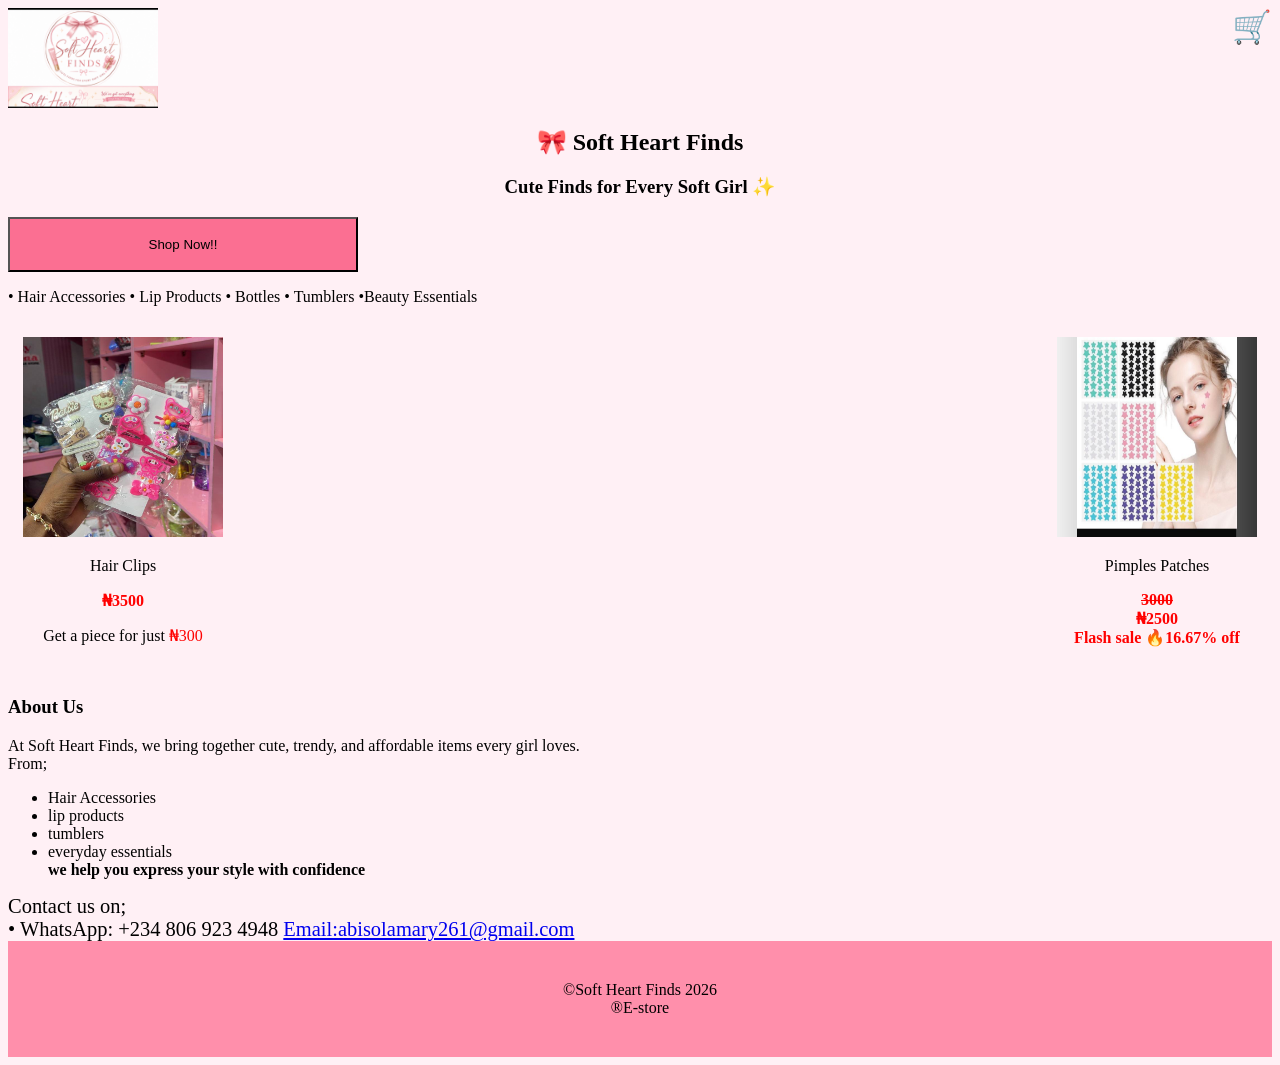
<file: index.html>
<!DOCTYPE html>
<html>

<head>
  <meta charset="UTF-8">
  <meta name="viewport" content="width=device-width, initial-scale=1">
  <title></title>
  <link rel="stylesheet" href="home.css">
</head>

<body>
  <header id="header">
    <div id="up">
    <img src="img/logo.png" style="width:150px"> 
    <a style="font-size:2em">🛒</a></div>
        <h2 class="heads">🎀 Soft Heart Finds</h2>
        <h3 class="heads">  
     
     Cute Finds for Every Soft Girl ✨</h3>
     <a href="products.html"><button style="width:350px" class="btn">Shop Now!!</button></a>

  </header>

    
   


   <p>

  <div id="hero" >• Hair Accessories • Lip Products • Bottles • Tumblers •Beauty Essentials</div>


   </p>
  
   
     
<section id="feature_products">
  <div class="storefront">
    
    <div class="product">
       <img src="img/hair_clip.jpg" class="feature">
       <p class="product_name">Hair Clips </p>
       <p class="price">₦3500</p>
       <p>Get a piece for just <span style="color:red">₦300</span></p>
      
    </div>
    
    
    <div class="product">
       <img src="img/pimples_patches.jpg" class="feature">
       <p class="product_name">Pimples Patches</p>
       <p class="price"><del>3000</del>  <br> <b>₦2500</b><br>
       <span>Flash sale 🔥</span><brave>16.67% off</brave></p>
      
    </div>
    
    
    
  </div>

    
   
  </section>
   <section>
      <h3>About Us</h3>
   <p>

At Soft Heart Finds, we bring together cute,
trendy, and affordable items every girl loves.<br>

From; <ul>
  <li>Hair Accessories </li><li> lip products</li> <li>
tumblers </li><li>everyday essentials</li><b>we help
you express your style with confidence</b></b></p>
     
   </section>
  
  
  
<section id="contact">
   Contact us on;
   <br>•  WhatsApp: +234 806 923 4948
  <a href="mailto:abisolamary261@gmail.com">   Email:abisolamary261@gmail.com</a>
  
</section>
<footer id="footer" style="padding:40px; background-color:#FF8FAB;text-align:center">
  ©Soft Heart Finds 2026 <br>     ®E-store
</footer>

</body>

</html>
</file>
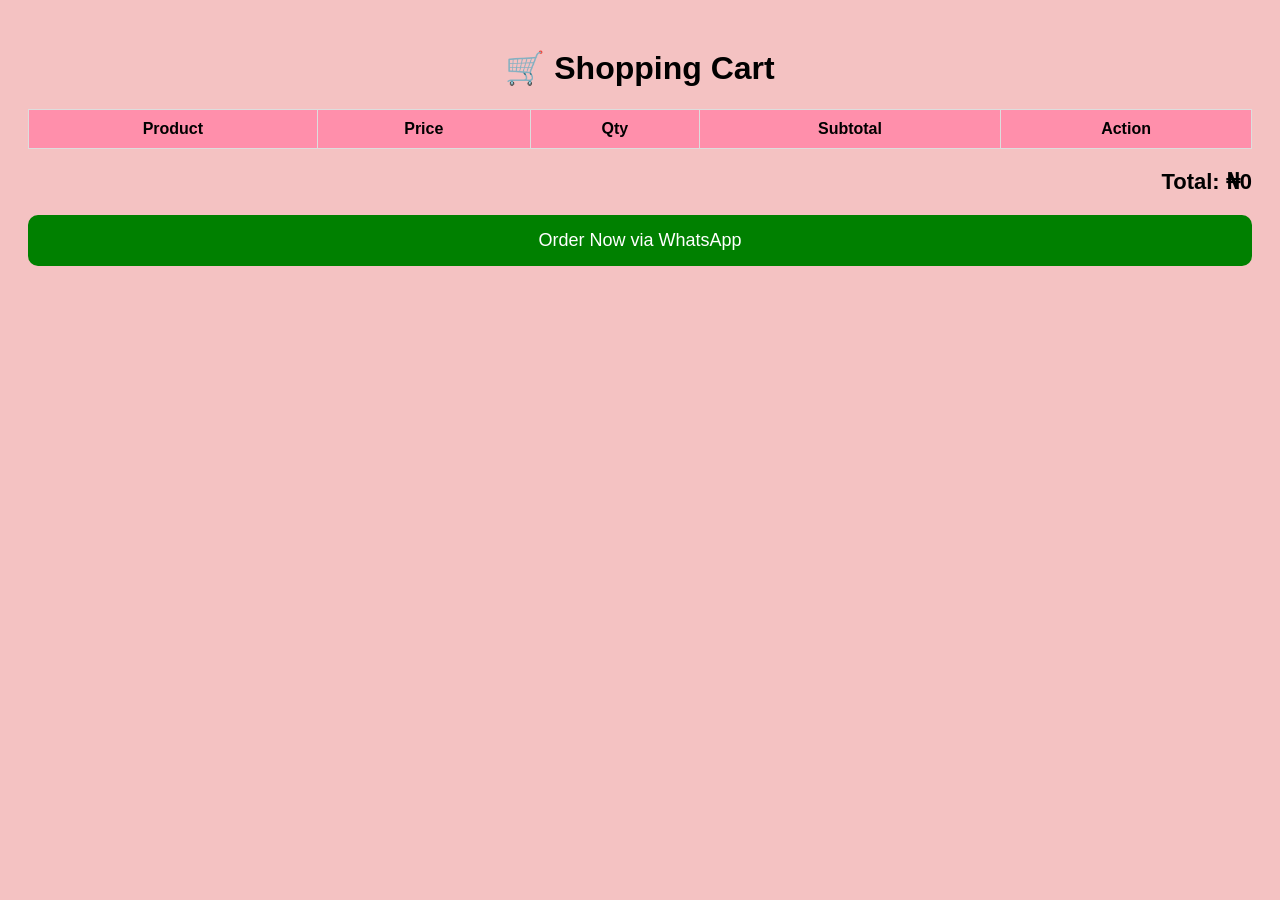
<file: carts.html>
<!DOCTYPE html>
<html>

<head>

<meta charset="UTF-8">
<meta name="viewport"
content="width=device-width, initial-scale=1">

<title>Cart</title>

<style>

body{
    font-family:Arial,sans-serif;
    background:#F4C2C2;
    padding:20px;
}

h1{
    text-align:center;
}

table{
    width:100%;
    background:white;
    border-collapse:collapse;
}

th,td{
    border:1px solid #ddd;
    padding:10px;
    text-align:center;
}

th{
    background:#ff8fab;
}

#total{
    font-size:22px;
    font-weight:bold;
    margin-top:20px;
    text-align:right;
}

button{
    width:100%;
    padding:15px;
    border:none;
    background:green;
    color:white;
    font-size:18px;
    margin-top:20px;
    border-radius:10px;
}

.remove-btn{
    background:red;
    width:auto;
    padding:6px 10px;
    font-size:14px;
}

</style>

</head>

<body>

<h1>🛒 Shopping Cart</h1>

<table>

<thead>

<tr>
<th>Product</th>
<th>Price</th>
<th>Qty</th>
<th>Subtotal</th>
<th>Action</th>
</tr>

</thead>

<tbody id="cartTable">

</tbody>

</table>

<div id="total">
Total: ₦0
</div>

<button id="orderBtn">
Order Now via WhatsApp
</button>

<script>

let cart =
JSON.parse(localStorage.getItem("cart"))
|| [];

const table =
document.getElementById("cartTable");

let grandTotal = 0;

function renderCart(){

table.innerHTML = "";

grandTotal = 0;

cart.forEach((item,index)=>{

const subtotal =
item.price * item.quantity;

grandTotal += subtotal;

table.innerHTML += `
<tr>

<td>${item.name}</td>

<td>₦${item.price}</td>

<td>${item.quantity}</td>

<td>₦${subtotal}</td>

<td>
<button
class="remove-btn"
onclick="removeItem(${index})">
Remove
</button>
</td>

</tr>
`;

});

document.getElementById("total")
.innerHTML =
`Total: ₦${grandTotal}`;

}

function removeItem(index){

cart.splice(index,1);

localStorage.setItem(
"cart",
JSON.stringify(cart)
);

renderCart();

}

renderCart();

document.getElementById("orderBtn")
.onclick = ()=>{

let message =
"Hello Soft Heart Finds💖,%0A%0AI want to order:%0A";

cart.forEach(item=>{

message +=
`${item.name} x${item.quantity}
- ₦${item.price * item.quantity}%0A`;

});

message +=
`%0ATotal: ₦${grandTotal}`;

window.open(
"https://wa.me/2348069234948?text="
+ message,
"_blank"
);

};

</script>

</body>

</html>
</file>
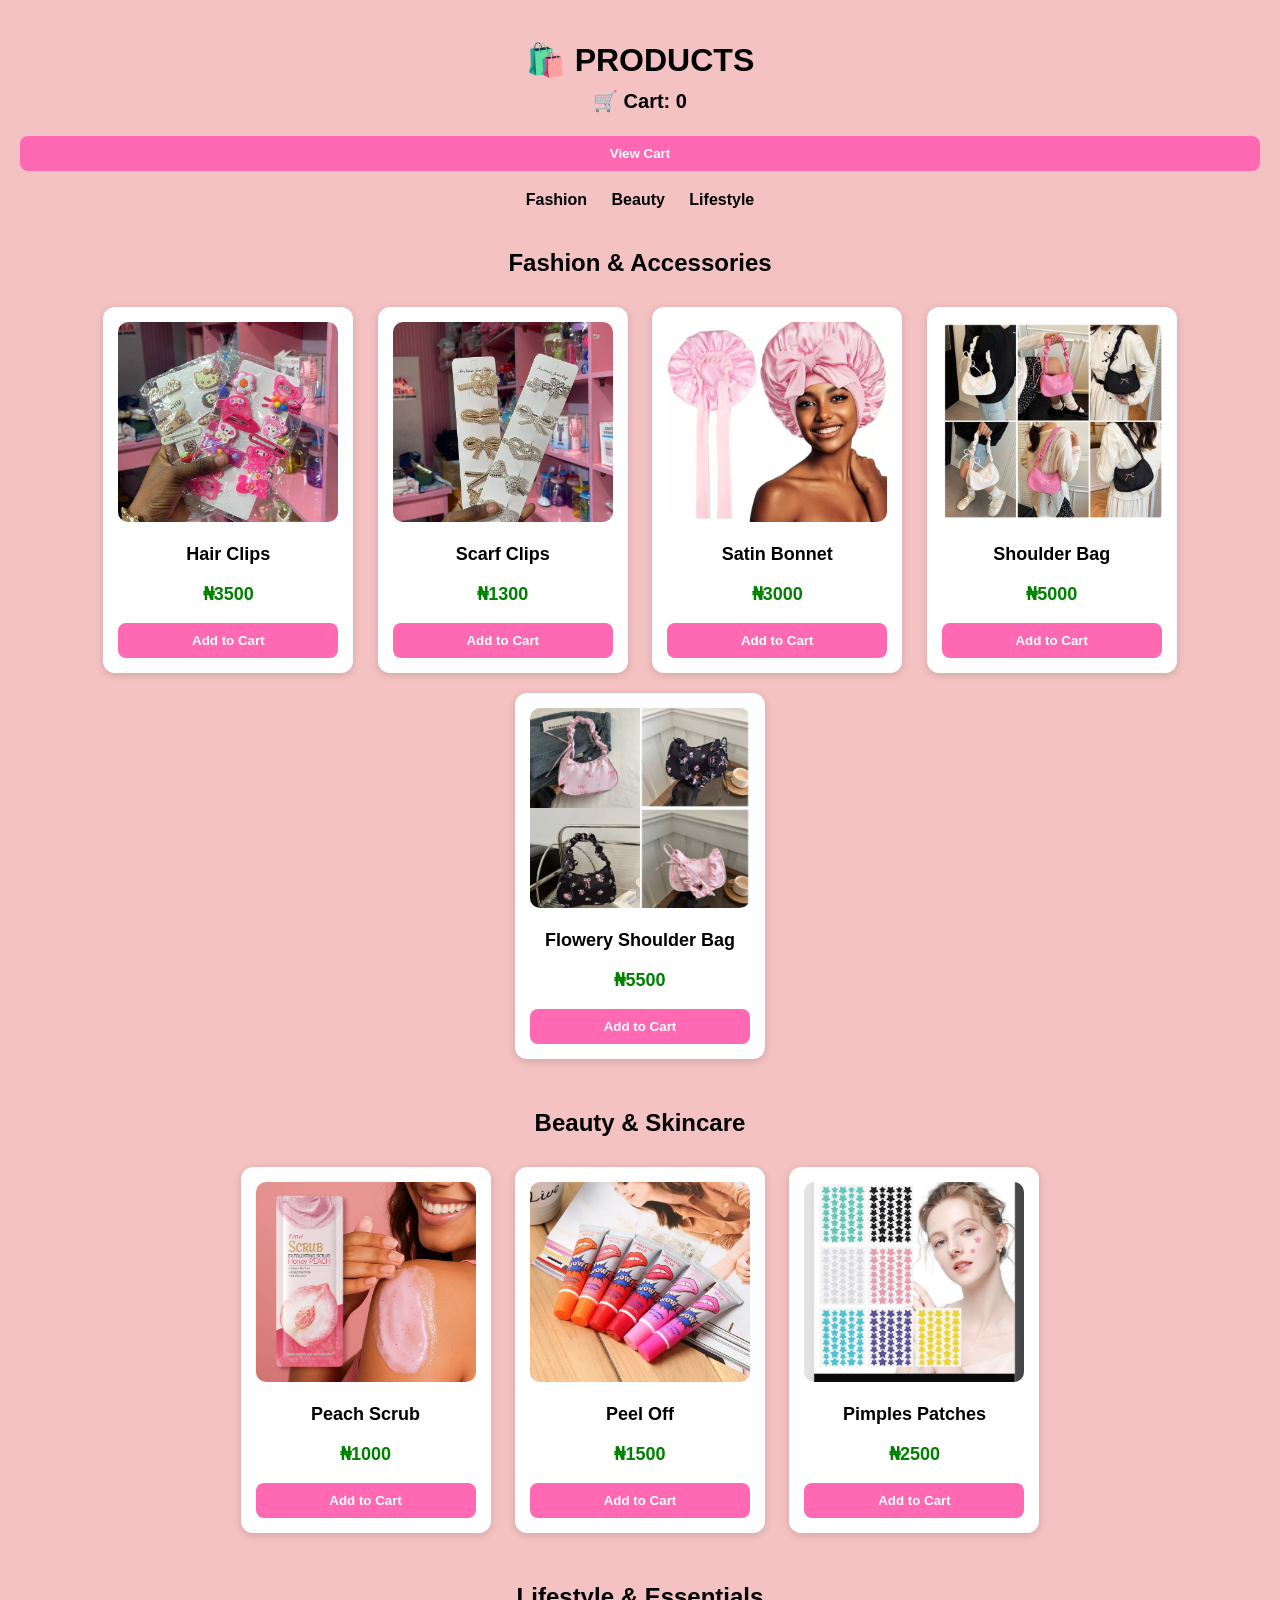
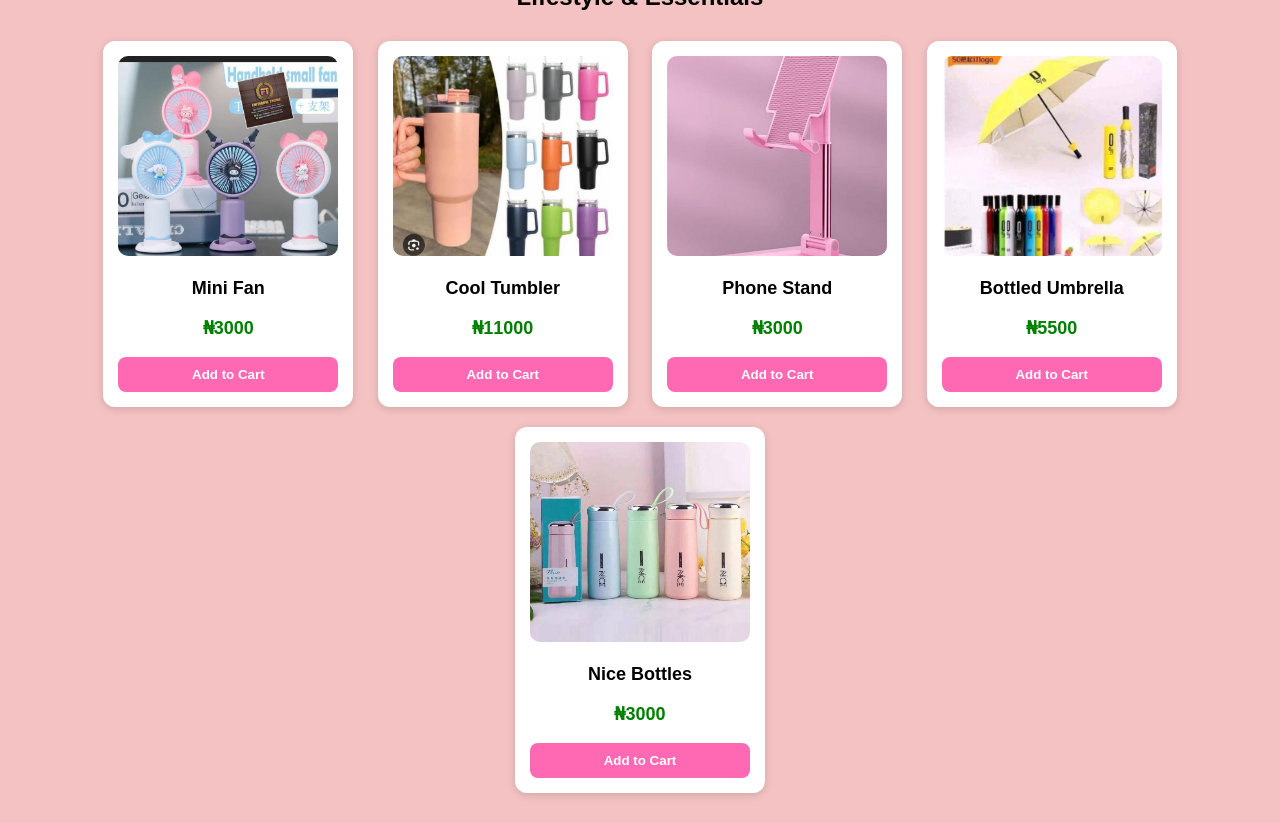
<file: products.html>
<!DOCTYPE html>
<html lang="en">

<head>
    <meta charset="UTF-8">
    <meta name="viewport" content="width=device-width, initial-scale=1.0">
    <title>Soft Hearts Store</title>

    <style>
        body {
            font-family: Arial, sans-serif;
            background-color: #F4C2C2;
            margin: 0;
            padding: 20px;
            text-align: center;
        }

        h1 {
            margin-bottom: 10px;
        }

        #cart {
            font-size: 20px;
            font-weight: bold;
            margin-bottom: 20px;
        }

        #anchor {
            margin-bottom: 30px;
        }

        .anchor {
            text-decoration: none;
            color: black;
            font-weight: bold;
            margin: 10px;
        }

        section {
            margin-top: 40px;
        }

        .product-card {
            display: inline-block;
            width: 220px;
            background: white;
            margin: 10px;
            padding: 15px;
            border-radius: 12px;
            box-shadow: 0 2px 8px rgba(0,0,0,0.15);
            vertical-align: top;
        }

        .products {
            width: 100%;
            height: 200px;
            object-fit: cover;
            border-radius: 10px;
        }

        .product_name {
            font-weight: bold;
            font-size: 18px;
        }

        .price {
            color: green;
            font-weight: bold;
            font-size: 18px;
        }

        .cart-btn {
            width: 100%;
            padding: 10px;
            border: none;
            border-radius: 8px;
            background-color: hotpink;
            color: white;
            font-weight: bold;
            cursor: pointer;
        }

        .cart-btn:hover {
            opacity: 0.9;
        }
    </style>
</head>

<body>

    <h1>🛍️ PRODUCTS</h1>

    <div id="cart">
    🛒 Cart:
    <span id="cart-count">0</span>
    <br><br>
    
    <a href="carts.html">
        <button class="cart-btn">
            View Cart
        </button>
    </a>
    
</div>

    <nav id="anchor">
        <a class="anchor" href="#Fashion">Fashion</a>
        <a class="anchor" href="#Beauty">Beauty</a>
        <a class="anchor" href="#Lifestyle">Lifestyle</a>
    </nav>

    <section id="Fashion">
        <h2>Fashion & Accessories</h2>

        <div class="product-card">
            <img src="img/hair_clip.jpg" class="products" alt="Hair Clip">
            <p class="product_name">Hair Clips</p>
            <p class="price">₦3500</p>
            <button class="cart-btn">Add to Cart</button>
        </div>
             </div>
      <div class="product-card">
          <img src="img/scarf_clip.jpg" class="products" alt="Scarf Clips">
          <p class="product_name">Scarf Clips</p>
          <p class="price">₦1300</p>
          <button class="cart-btn">Add to Cart</button>
      </div>
        <div class="product-card">
            <img src="img/satinbonnet.jpg" class="products" alt="Satin Bonnet">
            <p class="product_name">Satin Bonnet</p>
            <p class="price">₦3000</p>
            <button class="cart-btn">Add to Cart</button>
        </div>

        <div class="product-card">
            <img src="img/shoulder_bag.jpg" class="products" alt="Shoulder Bag">
            <p class="product_name">Shoulder Bag</p>
            <p class="price">₦5000</p>
            <button class="cart-btn">Add to Cart</button>
        </div>
                <div class="product-card">
    <img src="/img/flowery_shoulder_bag.jpg" class="products" alt="Flowery Shoulder Bag">
    <p class="product_name">Flowery Shoulder Bag</p>
    <p class="price">₦5500</p>
    <button class="cart-btn">Add to Cart</button>
    </div>
    </section>

    <section id="Beauty">
        <h2>Beauty & Skincare</h2>

        <div class="product-card">
            <img src="img/peach_scrub.jpg" class="products" alt="Peach Scrub">
            <p class="product_name">Peach Scrub</p>
            <p class="price">₦1000</p>
            <button class="cart-btn">Add to Cart</button>
        </div>

        <div class="product-card">
            <img src="img/peeloff.jpg" class="products" alt="Peel Off">
            <p class="product_name">Peel Off</p>
            <p class="price">₦1500</p>
            <button class="cart-btn">Add to Cart</button>
        </div>

        <div class="product-card">
            <img src="img/pimples_patches.jpg" class="products" alt="Pimples Patches">
            <p class="product_name">Pimples Patches</p>
            <p class="price">₦2500</p>
            <button class="cart-btn">Add to Cart</button>
        </div>
    </section>

    <section id="Lifestyle">
        <h2>Lifestyle & Essentials</h2>

        <div class="product-card">
            <img src="img/minifan.jpg" class="products" alt="Mini Fan">
            <p class="product_name">Mini Fan</p>
            <p class="price">₦3000</p>
            <button class="cart-btn">Add to Cart</button>
        </div>

        <div class="product-card">
            <img src="img/tumbler.jpg" class="products" alt="Tumbler">
            <p class="product_name">Cool Tumbler</p>
            <p class="price">₦11000</p>
            <button class="cart-btn">Add to Cart</button>
        </div>

        <div class="product-card">
            <img src="img/phonestand.jpg" class="products" alt="Phone Stand">
            <p class="product_name">Phone Stand</p>
            <p class="price">₦3000</p>
            <button class="cart-btn">Add to Cart</button>
        </div>
        <div class="product-card">
            <img src="img/bottled_umbrella.jpg" class="products" alt="Bottled Umbrella">
            <p class="product_name">Bottled Umbrella</p>
            <p class="price">₦5500</p>
            <button class="cart-btn">Add to Cart</button>
            </div>
        <div class="product-card">
    <img src="img/nice.jpg" class="products" alt="Nice Bottle">
    <p class="product_name">Nice Bottles</p>
    <p class="price">₦3000</p>
    <button class="cart-btn">Add to Cart</button>
    </div>
    </section>
<script>

let cart = JSON.parse(localStorage.getItem("cart")) || [];

document.getElementById("cart-count").textContent =
cart.reduce((sum,item)=>sum+item.quantity,0);

const buttons = document.querySelectorAll(".cart-btn");

buttons.forEach(button=>{

    button.addEventListener("click",function(){

        const card = this.parentElement;

        const name =
        card.querySelector(".product_name").innerText;

        const price =
        Number(
            card.querySelector(".price")
            .innerText
            .replace("₦","")
        );

        const existing =
        cart.find(item=>item.name===name);

        if(existing){
            existing.quantity++;
        }else{
            cart.push({
                name:name,
                price:price,
                quantity:1
            });
        }

        localStorage.setItem(
            "cart",
            JSON.stringify(cart)
        );

        document.getElementById("cart-count")
        .textContent =
        cart.reduce((sum,item)=>sum+item.quantity,0);

        this.textContent="Added ✓";

        setTimeout(()=>{
            this.textContent="Add to Cart";
        },1000);

    });

});

</script>

</body>

</html>
</file>
<file: home.css>
body {
  background-color: lavenderblush;
  
}
#up {
  display:flex;
  justify-content: space-between;
  
}

.heads {
  text-align: center;
}

.btn {
  padding:18px;
  background-color: #FB6F92;
}

.product_name{
  text-decoration-thickness: bold;
}
#logo {
  display: flex;
  justify-content: center;
}

#navi {
  display:flex;
  justify-content: space-evenly;
  margin: 50px;
  background-color: pink;
  position:sticky;
  top: 0;
}

.storefront {
  display:flex;
  justify-content: space-between;
  
}

.feature {
  width:200px;
  height:200px;
}

.product {
  text-align: center;
  margin: 15px;
  
}

.price {
  font-weight: bold;
  color:red;
}

#contact {
  font-size:1.28em;
}
</file>
